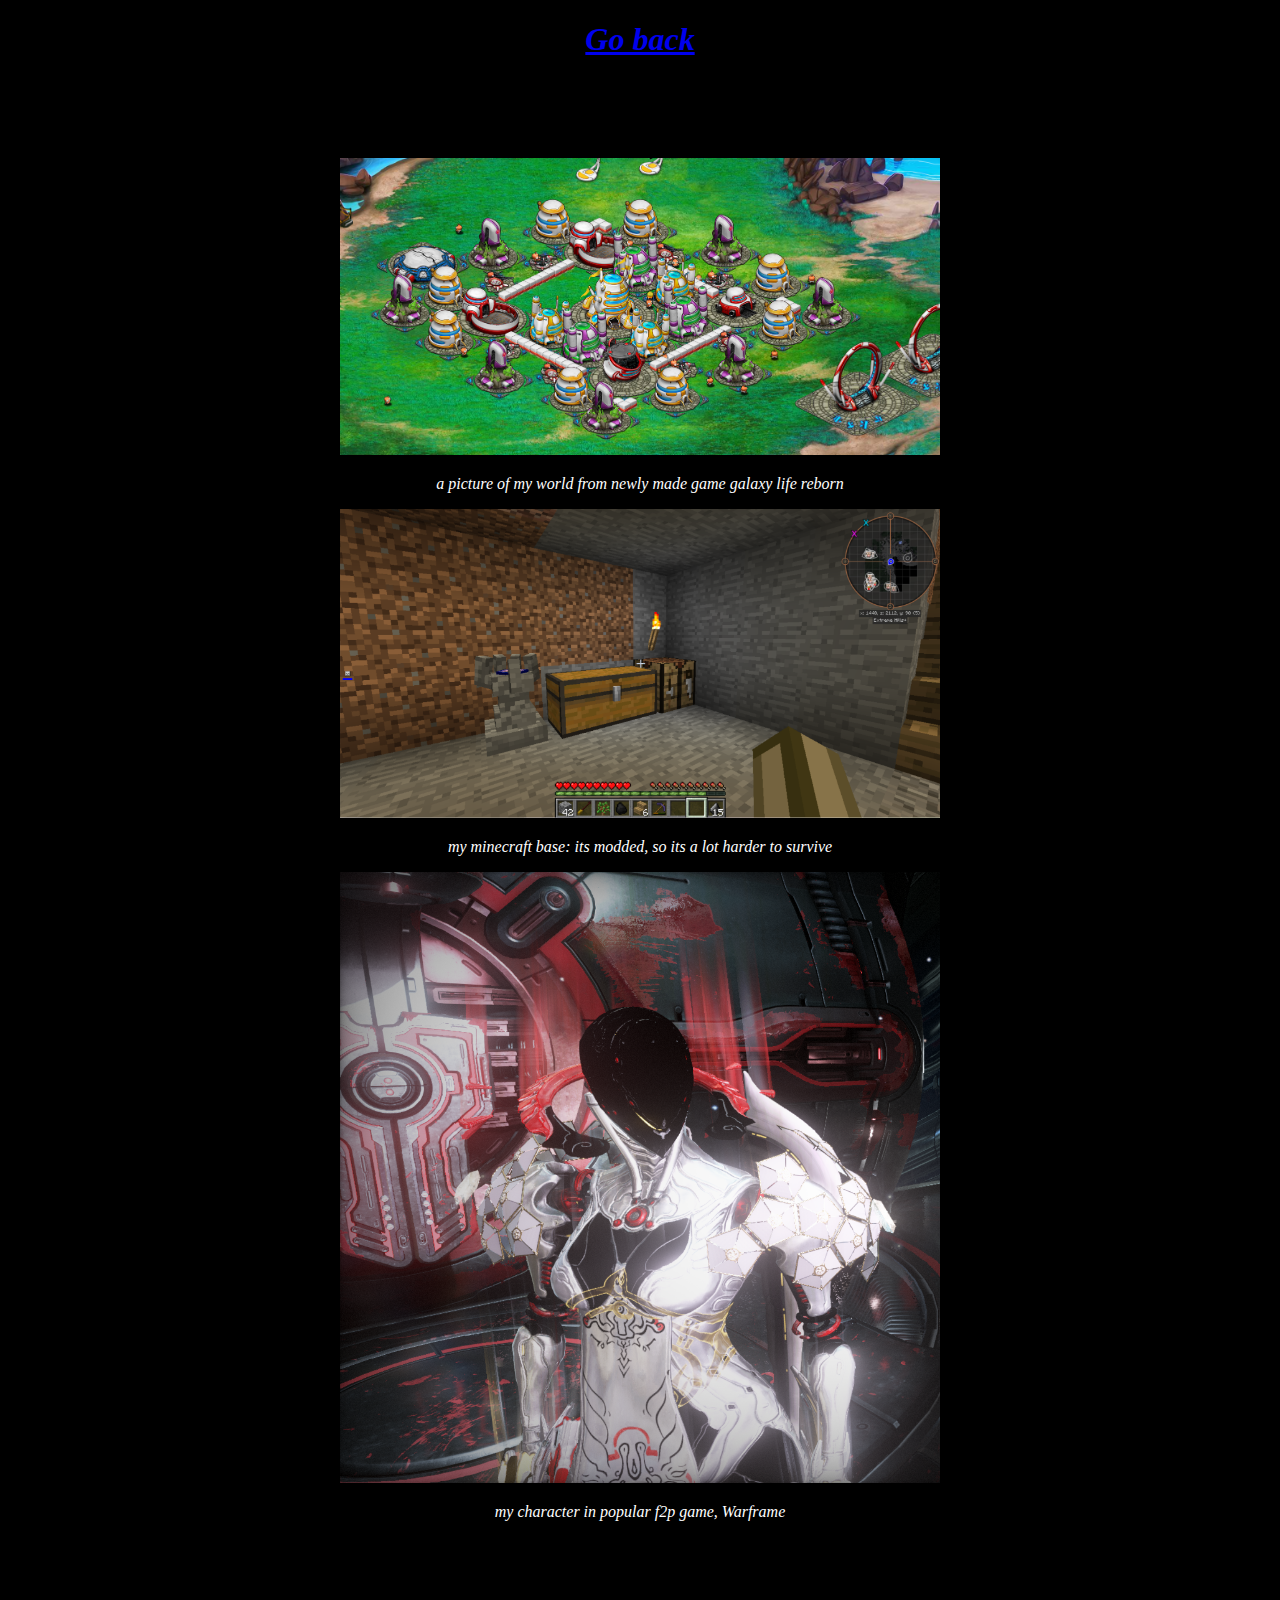
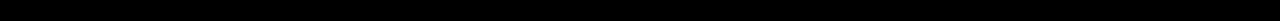
<file: Video_Games.html>
<!DOCTYPE html>
<html lang="en" dir="ltr">

<head>
  <!-- all included images were taken by me, but the games from which they were taken are not my own creations-->
  <meta charset="utf-8">
  <title>Video games i like</title>
  <link rel="stylesheet" href="css/video.css">
</head>

<body>
  <div class="go_back">
    <h1><a href="index.html">Go back</a></h1>
  </div>
  <div class="pictures">
    <img src="GLR_world.png" alt="a picture of my world from newly made game galaxy life reborn">
      <p><em>a picture of my world from newly made game galaxy life reborn</em></p>
    <img src="Minecraft_world.png" alt="my minecraft base on a modded world">
    <p><em> my minecraft base: its modded, so its a lot harder to survive</em></p>
    <img src="Warframe_character.png" alt="my character in popular f2p game, Warframe">
      <p><em>my character in popular f2p game, Warframe</em></p>
  </div>
</body>

</html>
</file>
<file: css/video.css>
body {
  background-color: black;
  color: white;
  font-style: oblique;
  font: sans;
}
.pictures{
  width: 50%;
  margin: 100px auto 100px auto;
  text-align: center;
}
img {
  width: 95%
}
.go_back {
  text-align: center;
  size: 10%;
}
</file>
